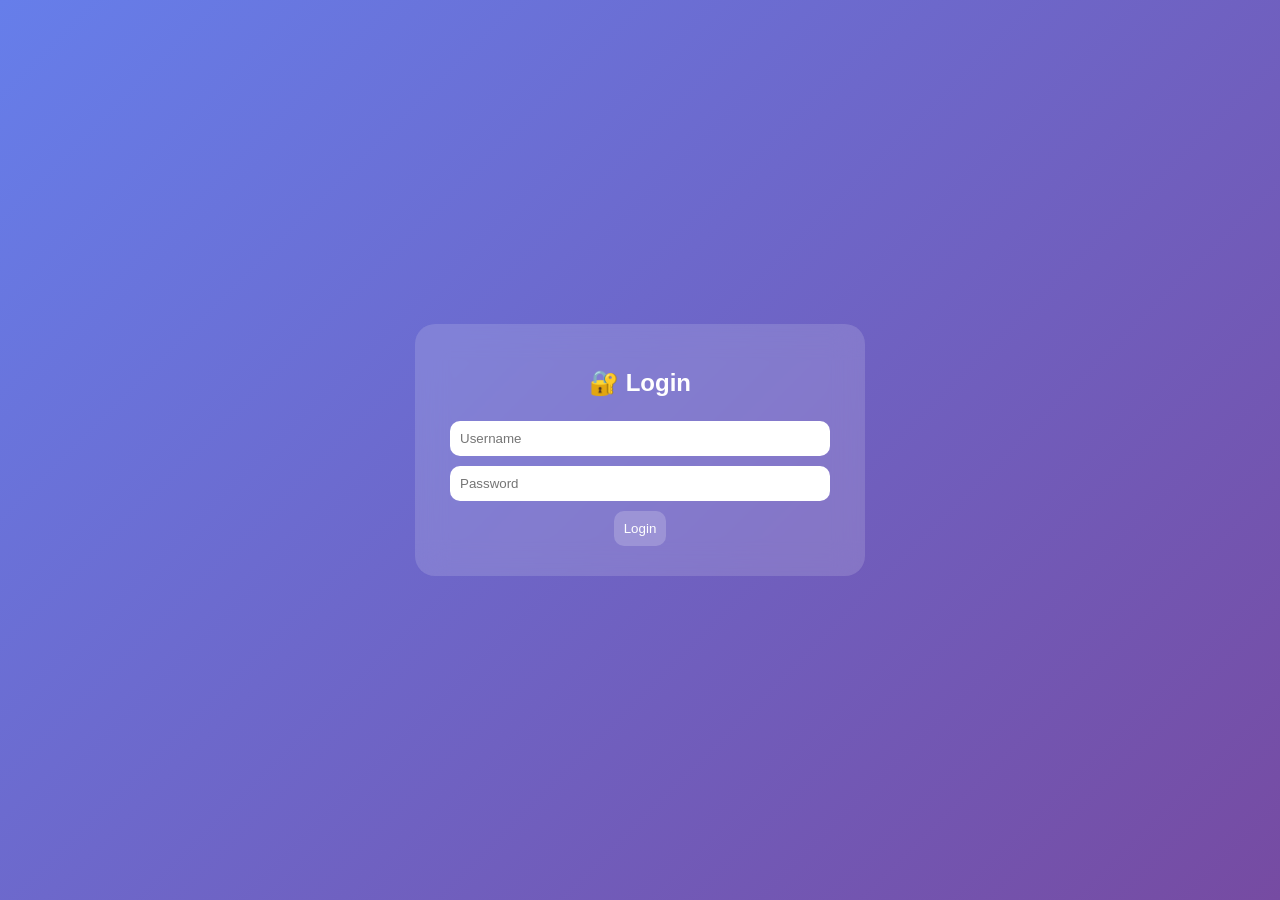
<file: index.html>
<!DOCTYPE html>
<html lang="en">
<head>
<meta charset="UTF-8">
<title>Study Planner</title>

<style>
body {
  margin: 0;
  font-family: Arial;
  background: linear-gradient(135deg, #667eea, #764ba2);
  display: flex;
  justify-content: center;
  align-items: center;
  height: 100vh;
}

/* Container */
.container {
  backdrop-filter: blur(15px);
  background: rgba(255,255,255,0.15);
  padding: 25px;
  border-radius: 20px;
  width: 400px;
  text-align: center;
  color: white;
}

/* Inputs */
input {
  width: 90%;
  padding: 10px;
  margin: 5px;
  border-radius: 10px;
  border: none;
}

/* Buttons */
button {
  padding: 10px;
  border-radius: 10px;
  border: none;
  margin: 5px;
  cursor: pointer;
  background: #ffffff33;
  color: white;
  transition: 0.2s;
}

button:hover {
  transform: scale(1.05);
}

/* Task */
li {
  background: rgba(255,255,255,0.2);
  margin: 8px 0;
  padding: 10px;
  border-radius: 10px;
  display: flex;
  justify-content: space-between;
  align-items: center;
  animation: fadeIn 0.3s ease;
}

/* Animation */
@keyframes fadeIn {
  from {opacity:0; transform:translateY(10px);}
  to {opacity:1; transform:translateY(0);}
}

/* Dark mode */
.dark {
  background: #1a202c;
}

.dark .container {
  background: rgba(0,0,0,0.4);
}
</style>
</head>

<body>

<div class="container">

  <!-- LOGIN -->
  <div id="auth">
    <h2>🔐 Login</h2>
    <input id="username" placeholder="Username">
    <input id="password" type="password" placeholder="Password">
    <button onclick="login()">Login</button>
  </div>

  <!-- APP -->
  <div id="app" style="display:none;">
    <h2>📚 Study Planner</h2>

    <input id="taskInput" placeholder="Enter task">
    <input type="date" id="dateInput">

    <br>

    <button onclick="addTask()">➕</button>
    <button onclick="toggleDarkMode()">🌙</button>

    <ul id="taskList"></ul>
  </div>

</div>

<script>

/* 🔐 LOGIN */
function login() {
  let user = document.getElementById("username").value;
  let pass = document.getElementById("password").value;

  if(user && pass){
    document.getElementById("auth").style.display = "none";
    document.getElementById("app").style.display = "block";
  } else {
    alert("Enter details");
  }
}

/* 🌙 DARK MODE */
function toggleDarkMode(){
  document.body.classList.toggle("dark");
}

/* ➕ ADD TASK */
function addTask(){
  let text = document.getElementById("taskInput").value;
  let date = document.getElementById("dateInput").value;

  if(!text || !date) return;

  let tasks = JSON.parse(localStorage.getItem("tasks")) || [];

  tasks.push({ text, date, completed: false });

  localStorage.setItem("tasks", JSON.stringify(tasks));

  document.getElementById("taskInput").value = "";
  document.getElementById("dateInput").value = "";

  loadTasks();
}

/* 📥 LOAD TASKS */
function loadTasks(){
  let tasks = JSON.parse(localStorage.getItem("tasks")) || [];
  let list = document.getElementById("taskList");
  list.innerHTML = "";

  tasks.forEach((t,i)=>{
    let li = document.createElement("li");

    li.innerHTML = `
      <div>
        <input type="checkbox" ${t.completed ? "checked" : ""}
          onchange="toggleTask(${i})">
        <span style="${t.completed ? 'text-decoration:line-through; color:gray;' : ''}">
          ${t.text} (${t.date})
        </span>
      </div>
      <button onclick="deleteTask(${i})">❌</button>
    `;

    list.appendChild(li);
  });
}

/* ☑️ TOGGLE TASK */
function toggleTask(index){
  let tasks = JSON.parse(localStorage.getItem("tasks"));

  tasks[index].completed = !tasks[index].completed;

  localStorage.setItem("tasks", JSON.stringify(tasks));

  loadTasks();
}

/* ❌ DELETE TASK */
function deleteTask(i){
  let tasks = JSON.parse(localStorage.getItem("tasks"));
  tasks.splice(i,1);
  localStorage.setItem("tasks", JSON.stringify(tasks));
  loadTasks();
}

/* 🚀 INIT */
loadTasks();

</script>

</body>
</html>
</file>
